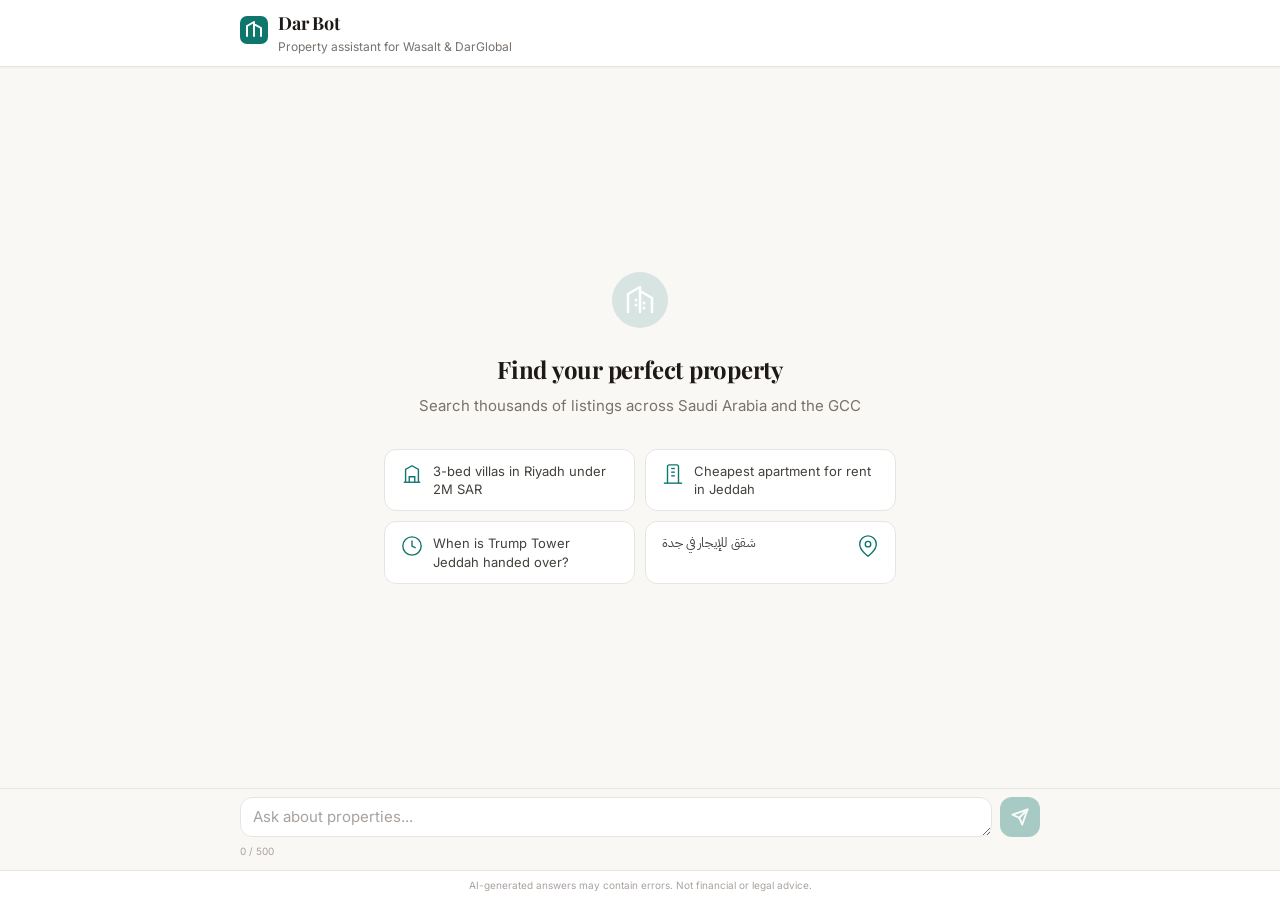
<file: app/static/index.html>
<!DOCTYPE html>
<html lang="en">
<head>
  <meta charset="UTF-8">
  <meta name="viewport" content="width=device-width, initial-scale=1.0">
  <title>Dar Bot - Property Assistant</title>
  <link rel="preconnect" href="https://fonts.googleapis.com">
  <link rel="preconnect" href="https://fonts.gstatic.com" crossorigin>
  <link href="https://fonts.googleapis.com/css2?family=IBM+Plex+Sans+Arabic:wght@400;500;600;700&family=Inter:wght@400;500;600;700&family=Playfair+Display:wght@600;700&display=swap" rel="stylesheet">
  <link rel="stylesheet" href="app.css">
</head>
<body>
  <a href="#main-content" class="skip-link">Skip to main content</a>

  <header class="site-header" role="banner">
    <div class="header-inner">
      <div class="header-brand">
        <div class="logo-mark" aria-hidden="true">
          <svg width="28" height="28" viewBox="0 0 28 28" fill="none">
            <rect width="28" height="28" rx="7" fill="currentColor" class="logo-bg"/>
            <path d="M7 20V10l7-4v14M21 20V12l-7-4" stroke="#fff" stroke-width="2" stroke-linecap="round" stroke-linejoin="round"/>
          </svg>
        </div>
        <div>
          <h1 class="header-title">Dar Bot</h1>
          <p class="header-subtitle">Property assistant for Wasalt &amp; DarGlobal</p>
        </div>
      </div>
    </div>
  </header>

  <main id="main-content" role="main">
    <div class="conversation" id="conversation" role="log" aria-label="Chat conversation">
      <div id="empty-state" class="empty-state">
        <div class="hero">
          <div class="hero-icon" aria-hidden="true">
            <svg width="56" height="56" viewBox="0 0 56 56" fill="none">
              <circle cx="28" cy="28" r="28" fill="currentColor" class="hero-circle"/>
              <path d="M16 40V22l12-7v25M40 40V26l-12-7" stroke="#fff" stroke-width="2.5" stroke-linecap="round" stroke-linejoin="round"/>
              <circle cx="24" cy="28" r="1.5" fill="#fff"/><circle cx="24" cy="33" r="1.5" fill="#fff"/>
              <circle cx="32" cy="31" r="1.5" fill="#fff"/><circle cx="32" cy="36" r="1.5" fill="#fff"/>
            </svg>
          </div>
          <h2 class="hero-title">Find your perfect property</h2>
          <p class="hero-subtitle">Search thousands of listings across Saudi Arabia and the GCC</p>
        </div>
        <div class="example-grid" role="list" aria-label="Example queries">
          <button type="button" class="example-card" role="listitem"
                  data-query="3-bed villas in Riyadh under 2M SAR">
            <span class="example-icon" aria-hidden="true">
              <svg width="22" height="22" viewBox="0 0 24 24" fill="none" stroke="currentColor" stroke-width="1.5"><path d="M3 21h18"/><path d="M5 21V7l7-4 7 4v14"/><path d="M9 21v-6h6v6"/></svg>
            </span>
            <span class="example-text">3-bed villas in Riyadh under 2M SAR</span>
          </button>
          <button type="button" class="example-card" role="listitem"
                  data-query="cheapest apartment for rent in Jeddah">
            <span class="example-icon" aria-hidden="true">
              <svg width="22" height="22" viewBox="0 0 24 24" fill="none" stroke="currentColor" stroke-width="1.5"><path d="M2 22h20"/><path d="M6 22V4a2 2 0 012-2h8a2 2 0 012 2v18"/><path d="M10 6h4"/><path d="M10 10h4"/><path d="M10 14h4"/></svg>
            </span>
            <span class="example-text">Cheapest apartment for rent in Jeddah</span>
          </button>
          <button type="button" class="example-card" role="listitem"
                  data-query="When is Trump Tower Jeddah handed over?">
            <span class="example-icon" aria-hidden="true">
              <svg width="22" height="22" viewBox="0 0 24 24" fill="none" stroke="currentColor" stroke-width="1.5"><circle cx="12" cy="12" r="10"/><path d="M12 6v6l4 2"/></svg>
            </span>
            <span class="example-text">When is Trump Tower Jeddah handed over?</span>
          </button>
          <button type="button" class="example-card" role="listitem" dir="rtl"
                  data-query="شقق للإيجار في جدة">
            <span class="example-icon" aria-hidden="true">
              <svg width="22" height="22" viewBox="0 0 24 24" fill="none" stroke="currentColor" stroke-width="1.5"><path d="M21 10c0 7-9 13-9 13s-9-6-9-13a9 9 0 0118 0z"/><circle cx="12" cy="10" r="3"/></svg>
            </span>
            <span class="example-text">شقق للإيجار في جدة</span>
          </button>
        </div>
      </div>
    </div>
  </main>

  <div class="input-area" role="form" aria-label="Send a message">
    <div class="input-inner">
      <label for="message-input" class="sr-only">Your question</label>
      <div class="input-wrapper">
        <textarea
          id="message-input"
          class="input-field"
          dir="auto"
          rows="1"
          maxlength="500"
          placeholder="Ask about properties..."
          aria-describedby="char-count"
        ></textarea>
        <button type="button" id="btn-send" class="btn-action btn-send" aria-label="Send message">
          <svg width="18" height="18" viewBox="0 0 24 24" fill="none" stroke="currentColor"
               stroke-width="2.5" stroke-linecap="round" stroke-linejoin="round" aria-hidden="true">
            <path d="M22 2L11 13"/><path d="M22 2L15 22L11 13L2 9L22 2Z"/>
          </svg>
        </button>
        <button type="button" id="btn-stop" class="btn-action btn-stop" aria-label="Stop generating" hidden>
          Stop
        </button>
      </div>
      <span id="char-count" class="char-counter" aria-live="polite">0 / 500</span>
    </div>
  </div>

  <div id="sr-announce" class="sr-only" aria-live="polite" aria-atomic="true"></div>

  <footer class="site-footer" role="contentinfo">
    <p>AI-generated answers may contain errors. Not financial or legal advice.</p>
  </footer>

  <script type="module" src="app.js"></script>
</body>
</html>
</file>
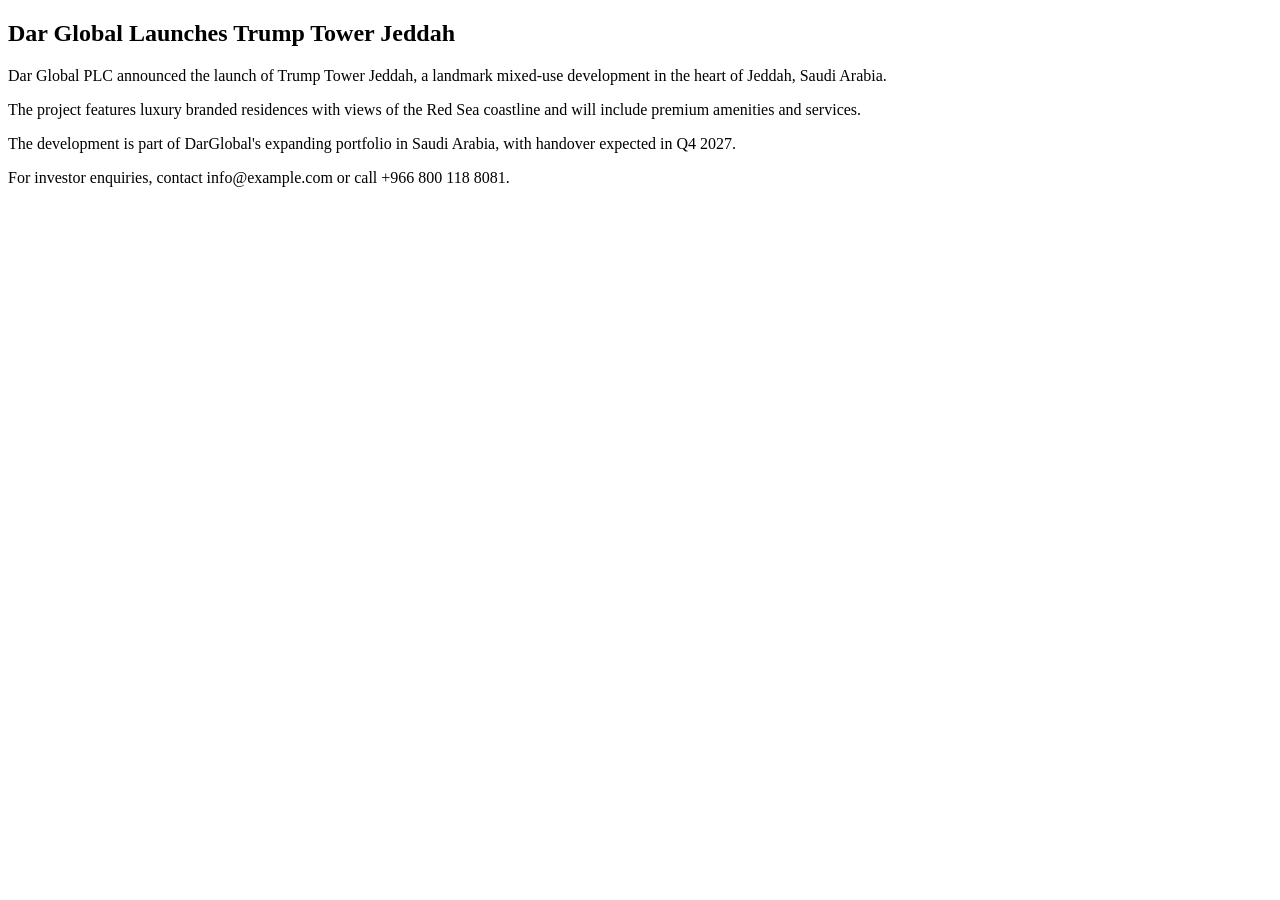
<file: tests/fixtures/darglobal_press_page.html>
<!DOCTYPE html><html lang="en"><head><title>Dar Global Launches Trump Tower Jeddah</title></head><body>
<article>
<h1>Dar Global Launches Trump Tower Jeddah</h1>
<p>Dar Global PLC announced the launch of Trump Tower Jeddah, a landmark mixed-use development in the heart of Jeddah, Saudi Arabia.</p>
<p>The project features luxury branded residences with views of the Red Sea coastline and will include premium amenities and services.</p>
<p>The development is part of DarGlobal's expanding portfolio in Saudi Arabia, with handover expected in Q4 2027.</p>
<p>For investor enquiries, contact info@example.com or call +966 800 118 8081.</p>
</article>
</body></html>
</file>
<file: app/static/app.css>
/* ===================================================================
   Dar Bot -- Premium Gulf real-estate assistant
   Light-first, warm ivory/sand, teal accent, gold highlight.
   Dark mode via prefers-color-scheme. WCAG AA contrast.
   No framework, no build step.
   =================================================================== */

/* --- Light theme (default) --------------------------------------------- */
:root {
  --bg:            #FAF8F5;
  --bg-warm:       #F5F0EB;
  --surface:       #FFFFFF;
  --surface-raised:#FFFFFF;
  --text:          #1C1917;
  --text-secondary:#44403C;
  --text-muted:    #78716C;
  --text-faint:    #A8A29E;
  --accent:        #0F766E;
  --accent-hover:  #0D6560;
  --accent-light:  #CCFBF1;
  --accent-on-lt:  #0F766E;
  --gold:          #B8860B;
  --gold-light:    #FEF3C7;
  --gold-on-lt:    #92400E;
  --price:         #0F766E;
  --border:        #E7E5E4;
  --border-strong: #D6D3D1;
  --card-bg:       #FFFFFF;
  --card-shadow:   0 1px 3px rgba(28,25,23,.06);
  --card-shadow-hi:0 0 0 2px var(--accent), 0 2px 8px rgba(28,25,23,.12);
  --user-bg:       #0F766E;
  --user-text:     #FFFFFF;
  --asst-bg:       #FFFFFF;
  --asst-border:   #E7E5E4;
  --error-bg:      #FEF2F2; --error-text: #991B1B; --error-border: #FECACA;
  --warn-bg:       #FFFBEB; --warn-text:  #92400E; --warn-border:  #FDE68A;
  --info-bg:       #F0FDFA; --info-text:  #0F766E; --info-border:  #99F6E4;
  --success-bg:    #F0FDF4; --success-text:#166534; --success-border:#BBF7D0;
  --neutral-bg:    #F5F5F4; --neutral-text:#57534E; --neutral-border:#D6D3D1;
  --muted-bg:      #FAFAF9; --muted-text: #78716C; --muted-border: #E7E5E4;
  --details-bg:    #FAFAF9;
  --radius:        12px;
  --radius-sm:     8px;
  --radius-lg:     16px;
  --shadow-sm:     0 1px 2px rgba(28,25,23,.05);
  --shadow-md:     0 4px 12px rgba(28,25,23,.08);
  --font-ui:       'Inter', -apple-system, BlinkMacSystemFont, "Segoe UI", Roboto, sans-serif;
  --font-display:  'Playfair Display', Georgia, 'Times New Roman', serif;
  --font-arabic:   'IBM Plex Sans Arabic', 'Inter', sans-serif;
}

/* --- Dark theme -------------------------------------------------------- */
@media (prefers-color-scheme: dark) {
  :root {
    --bg:            #1A1512;
    --bg-warm:       #211C17;
    --surface:       #292420;
    --surface-raised:#332E29;
    --text:          #F5F0EB;
    --text-secondary:#D6D3D1;
    --text-muted:    #A8A29E;
    --text-faint:    #78716C;
    --accent:        #5EEAD4;
    --accent-hover:  #2DD4BF;
    --accent-light:  #1A3A35;
    --accent-on-lt:  #5EEAD4;
    --gold:          #FBBF24;
    --gold-light:    #3B2E10;
    --gold-on-lt:    #FBBF24;
    --price:         #5EEAD4;
    --border:        #3D3835;
    --border-strong: #57534E;
    --card-bg:       #292420;
    --card-shadow:   0 1px 3px rgba(0,0,0,.2);
    --card-shadow-hi:0 0 0 2px var(--accent), 0 2px 8px rgba(0,0,0,.3);
    --user-bg:       #0F766E;
    --user-text:     #FFFFFF;
    --asst-bg:       #292420;
    --asst-border:   #3D3835;
    --error-bg: #3B1111; --error-text: #FCA5A5; --error-border: #7F1D1D;
    --warn-bg:  #3B2E10; --warn-text:  #FDE68A; --warn-border:  #78350F;
    --info-bg:  #0D3330; --info-text:  #5EEAD4; --info-border:  #134E4A;
    --success-bg:#052E16;--success-text:#6EE7B7;--success-border:#14532D;
    --neutral-bg:#292420;--neutral-text:#A8A29E;--neutral-border:#3D3835;
    --muted-bg:  #292420;--muted-text: #A8A29E;--muted-border: #3D3835;
    --details-bg:#292420;
  }
}

/* --- Reset ------------------------------------------------------------- */
*, *::before, *::after { box-sizing: border-box; }
[hidden] { display: none !important; }
html { font-size: 16px; -webkit-text-size-adjust: 100%; }
body {
  margin: 0;
  font-family: var(--font-ui);
  background: var(--bg);
  color: var(--text);
  line-height: 1.55;
  min-height: 100vh;
  display: flex;
  flex-direction: column;
}

/* --- Focus ------------------------------------------------------------- */
:focus-visible { outline: 2px solid var(--accent); outline-offset: 2px; }

/* --- Skip link --------------------------------------------------------- */
.skip-link {
  position: absolute; left: -9999px; z-index: 999;
  padding: .5rem 1rem; background: var(--accent); color: #fff;
  text-decoration: none; border-radius: var(--radius-sm); font-weight: 600; font-size: .875rem;
}
.skip-link:focus { left: 1rem; top: 1rem; }

/* --- Header ------------------------------------------------------------ */
.site-header {
  flex-shrink: 0;
  background: var(--surface);
  border-bottom: 1px solid var(--border);
  box-shadow: var(--shadow-sm);
}
.header-inner {
  max-width: 52rem; margin: 0 auto; padding: .625rem 1rem;
}
.header-brand {
  display: flex; align-items: center; gap: .625rem;
}
.logo-mark { color: var(--accent); flex-shrink: 0; }
.header-title {
  margin: 0; font-family: var(--font-display); font-size: 1.125rem;
  font-weight: 700; color: var(--text); letter-spacing: -.01em;
}
.header-subtitle {
  margin: 0; font-size: .75rem; color: var(--text-muted);
}

/* --- Main -------------------------------------------------------------- */
main {
  flex: 1; max-width: 52rem; width: 100%; margin: 0 auto;
  padding: 1rem 1rem 0; display: flex; flex-direction: column; overflow-y: auto;
}
.conversation {
  flex: 1; display: flex; flex-direction: column; gap: 1.5rem; padding-bottom: 1rem;
}

/* --- Empty state / hero ------------------------------------------------ */
.empty-state {
  display: flex; flex-direction: column; align-items: center;
  justify-content: center; text-align: center; padding: 2rem 1rem; flex: 1;
}
.empty-state.hidden { display: none; }
.hero { margin-bottom: 2rem; }
.hero-icon { color: var(--accent); margin-bottom: 1rem; }
.hero-circle { opacity: .15; }
.hero-title {
  font-family: var(--font-display); font-size: 1.5rem; font-weight: 700;
  color: var(--text); margin: 0 0 .375rem; letter-spacing: -.01em;
}
.hero-subtitle {
  font-size: .9375rem; color: var(--text-muted); margin: 0; max-width: 28rem;
}

/* Example cards grid */
.example-grid {
  display: grid; grid-template-columns: 1fr 1fr; gap: .625rem;
  max-width: 32rem; width: 100%;
}
.example-card {
  display: flex; align-items: flex-start; gap: .625rem;
  padding: .75rem 1rem;
  background: var(--surface); border: 1px solid var(--border);
  border-radius: var(--radius); cursor: pointer; text-align: left;
  font-family: inherit; font-size: .8125rem; color: var(--text-secondary);
  transition: border-color .15s, box-shadow .15s;
  line-height: 1.4;
}
.example-card:hover {
  border-color: var(--accent); box-shadow: var(--shadow-md);
}
.example-icon { color: var(--accent); flex-shrink: 0; margin-top: 1px; }
.example-text { flex: 1; }

/* --- Turn -------------------------------------------------------------- */
.turn { display: flex; flex-direction: column; gap: .625rem; }

/* --- User bubble ------------------------------------------------------- */
.bubble-user {
  align-self: flex-end; max-width: 75%;
  background: var(--user-bg); color: var(--user-text);
  padding: .5rem .875rem;
  border-radius: var(--radius-lg) var(--radius-lg) var(--radius-sm) var(--radius-lg);
  white-space: pre-wrap; word-break: break-word;
  font-size: .9375rem; line-height: 1.5;
}

/* --- Assistant panel --------------------------------------------------- */
.bubble-assistant {
  align-self: flex-start; max-width: 100%;
  display: flex; flex-direction: column; gap: 0;
}
.asst-header {
  display: flex; align-items: center; gap: .5rem; margin-bottom: .375rem;
}
.asst-avatar {
  width: 1.5rem; height: 1.5rem; border-radius: 50%;
  background: var(--accent); color: #fff;
  display: flex; align-items: center; justify-content: center;
  font-size: .625rem; font-weight: 700; flex-shrink: 0;
}
.asst-name {
  font-size: .75rem; font-weight: 600; color: var(--text-muted);
  text-transform: uppercase; letter-spacing: .04em;
}

/* --- Answer text ------------------------------------------------------- */
.answer-text {
  background: var(--asst-bg); border: 1px solid var(--asst-border);
  border-radius: var(--radius); padding: .75rem 1rem;
  white-space: pre-wrap; word-break: break-word;
  line-height: 1.65; font-size: .9375rem; color: var(--text);
  box-shadow: var(--shadow-sm);
}
.answer-text.streaming::after {
  content: ""; display: inline-block; width: 2px; height: 1em;
  background: var(--accent); margin-left: 1px; vertical-align: text-bottom;
  animation: cursor-blink 1s step-end infinite;
}
@keyframes cursor-blink { 0%,100%{opacity:1} 50%{opacity:0} }

.answer-text .citation-link {
  display: inline-flex; align-items: center; justify-content: center;
  font-size: .625rem; font-weight: 700; color: var(--accent);
  background: var(--accent-light); border-radius: 3px;
  padding: 0 .25rem; text-decoration: none; cursor: pointer;
  border: none; vertical-align: super; line-height: 1;
  margin: 0 1px; font-family: inherit; transition: background .1s, color .1s;
}
.answer-text .citation-link:hover,
.answer-text .citation-link:focus-visible {
  background: var(--accent); color: #fff;
}
.answer-text ul { margin: .25rem 0; padding-left: 1.25rem; }
.answer-text li { margin: .125rem 0; }

/* --- Typing indicator -------------------------------------------------- */
.typing-indicator {
  display: inline-flex; align-items: center; gap: 5px;
  padding: .625rem .875rem;
  background: var(--asst-bg); border: 1px solid var(--asst-border);
  border-radius: var(--radius); width: fit-content; box-shadow: var(--shadow-sm);
}
.typing-dot {
  width: 6px; height: 6px; border-radius: 50%; background: var(--text-muted);
  animation: typing-bounce 1.4s infinite ease-in-out both;
}
.typing-dot:nth-child(2) { animation-delay: .16s; }
.typing-dot:nth-child(3) { animation-delay: .32s; }
@keyframes typing-bounce {
  0%,80%,100% { transform: scale(.6); opacity: .4; }
  40% { transform: scale(1); opacity: 1; }
}

/* --- Compact source cards (horizontal strip BELOW answer) -------------- */
.cards-strip {
  display: flex; gap: .5rem; overflow-x: auto;
  padding: .25rem 0 .375rem; scroll-snap-type: x mandatory;
  -webkit-overflow-scrolling: touch; margin-top: .5rem;
}
.cards-strip::-webkit-scrollbar { height: 3px; }
.cards-strip::-webkit-scrollbar-thumb { background: var(--border-strong); border-radius: 3px; }

.cards-header {
  display: flex; align-items: center; gap: .5rem; margin-top: .5rem;
  font-size: .75rem; color: var(--text-muted); font-weight: 600;
}
.cards-toggle {
  font-size: .6875rem; color: var(--accent); background: none; border: none;
  cursor: pointer; font-family: inherit; font-weight: 600; padding: 0;
  text-decoration: underline; text-underline-offset: 2px;
}
.cards-toggle:hover { color: var(--accent-hover); }

.source-card {
  flex: 0 0 15rem; scroll-snap-align: start;
  background: var(--card-bg); border: 1px solid var(--border);
  border-radius: var(--radius-sm); padding: .625rem .75rem;
  box-shadow: var(--card-shadow);
  display: flex; flex-direction: column; gap: .25rem;
  transition: box-shadow .2s, border-color .2s;
  min-height: 0;
}
.source-card:hover { box-shadow: var(--shadow-md); }
.source-card:target, .source-card.highlight {
  border-color: var(--accent); box-shadow: var(--card-shadow-hi);
}

/* Card internals */
.card-top { display: flex; align-items: flex-start; gap: .5rem; }
.card-icon-tile {
  width: 2rem; height: 2rem; border-radius: var(--radius-sm);
  background: var(--accent-light); color: var(--accent-on-lt);
  display: flex; align-items: center; justify-content: center; flex-shrink: 0;
}
.card-body { flex: 1; min-width: 0; }
.card-price {
  font-family: var(--font-display); font-size: .9375rem; font-weight: 700;
  color: var(--price); line-height: 1.2; margin-bottom: .0625rem;
  white-space: nowrap; overflow: hidden; text-overflow: ellipsis;
}
.card-title-line {
  font-size: .75rem; color: var(--text-secondary); font-weight: 500;
  white-space: nowrap; overflow: hidden; text-overflow: ellipsis;
  line-height: 1.3;
}
.card-chips {
  display: flex; flex-wrap: wrap; gap: .1875rem; margin-top: .25rem;
}
.card-chip {
  font-size: .625rem; font-weight: 600; padding: .0625rem .375rem;
  border-radius: 999px; background: var(--neutral-bg); color: var(--neutral-text);
  border: 1px solid var(--border); white-space: nowrap;
}
.card-location {
  font-size: .6875rem; color: var(--text-muted); line-height: 1.3;
  white-space: nowrap; overflow: hidden; text-overflow: ellipsis;
}
.card-footer {
  display: flex; align-items: center; justify-content: space-between;
  margin-top: auto; padding-top: .25rem;
}
.card-source-badge {
  font-size: .5625rem; font-weight: 600; color: var(--text-faint);
  text-transform: uppercase; letter-spacing: .04em;
}
.card-index {
  font-size: .5625rem; font-weight: 700; color: var(--accent);
  background: var(--accent-light); border-radius: 50%;
  width: 1.125rem; height: 1.125rem;
  display: inline-flex; align-items: center; justify-content: center;
}
a.card-link {
  font-size: .625rem; font-weight: 600; color: var(--accent);
  text-decoration: none;
}
a.card-link:hover { text-decoration: underline; }

/* Card description clamp (hidden by default) */
.card-desc {
  font-size: .6875rem; color: var(--text-muted); line-height: 1.35;
  display: -webkit-box; -webkit-line-clamp: 2; -webkit-box-orient: vertical;
  overflow: hidden; margin-top: .125rem;
}
.card-desc.expanded { -webkit-line-clamp: unset; }
.card-desc-toggle {
  font-size: .625rem; color: var(--accent); background: none; border: none;
  cursor: pointer; padding: 0; font-family: inherit; margin-top: .0625rem;
}

/* --- Notices ----------------------------------------------------------- */
.notice {
  font-size: .8125rem; padding: .4375rem .75rem;
  border-radius: var(--radius-sm); border: 1px solid; line-height: 1.5;
  margin-top: .375rem;
}
.notice-info   { background:var(--info-bg);   color:var(--info-text);   border-color:var(--info-border); }
.notice-error,
.notice-fatal  { background:var(--error-bg);  color:var(--error-text);  border-color:var(--error-border); }
.notice-warn   { background:var(--warn-bg);   color:var(--warn-text);   border-color:var(--warn-border); }
.notice-stopped{ background:var(--neutral-bg); color:var(--neutral-text);border-color:var(--neutral-border);}

/* --- Answer mode label ------------------------------------------------- */
.mode-label {
  font-size: .8125rem; font-weight: 500; padding: .4375rem .75rem;
  border-radius: var(--radius-sm); border: 1px solid; line-height: 1.5;
  margin-top: .375rem;
}
.mode-label-muted  { background:var(--muted-bg);  color:var(--muted-text);  border-color:var(--muted-border); }
.mode-label-neutral{ background:var(--neutral-bg); color:var(--neutral-text);border-color:var(--neutral-border);}
.mode-label-info   { background:var(--info-bg);    color:var(--info-text);   border-color:var(--info-border); }
.mode-label-warn   { background:var(--warn-bg);    color:var(--warn-text);   border-color:var(--warn-border); }

/* --- Badges ------------------------------------------------------------ */
.badges-row { display: flex; flex-wrap: wrap; gap: .3125rem; align-items: flex-start; margin-top: .375rem; }
.badge {
  display: inline-flex; align-items: center; gap: .25rem;
  font-size: .6875rem; font-weight: 600; padding: .1875rem .5rem;
  border-radius: var(--radius-sm); border: 1px solid;
}
.badge-unverified { background:var(--warn-bg); color:var(--warn-text); border-color:var(--warn-border); }
.badge-unverified::before { content:"\26A0\FE0F"; }
.badge-truncated  { background:var(--info-bg); color:var(--info-text); border-color:var(--info-border); }
.badge-truncated::before  { content:"\2702\FE0E"; }
.badge-failures { font-size: .6875rem; margin-top: .1875rem; }
.badge-failures summary { cursor: pointer; color: var(--warn-text); font-weight: 600; }
.badge-failures ul { margin: .25rem 0 0 1rem; padding: 0; list-style: disc; font-weight: 400; color: var(--text); }

/* --- Response details toggle ------------------------------------------- */
.response-details {
  font-size: .6875rem; color: var(--text-faint); margin-top: .375rem;
  border: 1px solid var(--border); border-radius: var(--radius-sm);
  background: var(--details-bg); overflow: hidden;
}
.response-details summary {
  cursor: pointer; padding: .3125rem .625rem; font-weight: 500;
  color: var(--text-faint); display: flex; align-items: center; gap: .375rem;
  user-select: none; font-size: .6875rem;
}
.response-details summary:hover { color: var(--text-muted); }
.response-details[open] summary { border-bottom: 1px solid var(--border); }
.summary-badges { display: inline-flex; gap: .25rem; margin-left: auto; }
.summary-tag {
  font-size: .5625rem; font-weight: 600; padding: .0625rem .3125rem;
  border-radius: 999px; text-transform: uppercase; letter-spacing: .03em;
}
.summary-tag-cached { background:var(--success-bg); color:var(--success-text); border:1px solid var(--success-border); }
.summary-tag-warn   { background:var(--warn-bg);    color:var(--warn-text);    border:1px solid var(--warn-border); }
.details-content {
  padding: .375rem .625rem; display: flex; flex-wrap: wrap;
  gap: .1875rem .75rem; align-items: baseline;
}
.detail-item { white-space: nowrap; }
.detail-label { font-weight: 600; color: var(--text-muted); }

/* --- Input area -------------------------------------------------------- */
.input-area {
  flex-shrink: 0; position: sticky; bottom: 0;
  background: var(--bg); padding: .5rem 0; border-top: 1px solid var(--border);
}
.input-inner { max-width: 52rem; margin: 0 auto; padding: 0 1rem; }
.input-wrapper { display: flex; gap: .5rem; align-items: flex-end; }
.input-field {
  flex: 1; min-height: 2.5rem; max-height: 8rem;
  padding: .5rem .75rem; border: 1px solid var(--border);
  border-radius: var(--radius); font-family: inherit; font-size: .9375rem;
  line-height: 1.4; color: var(--text); background: var(--surface); resize: vertical;
}
.input-field::placeholder { color: var(--text-faint); }
.input-field:focus {
  border-color: var(--accent);
  box-shadow: 0 0 0 3px color-mix(in srgb, var(--accent) 15%, transparent);
}
.input-field:disabled { background: var(--bg); cursor: not-allowed; opacity: .6; }
.char-counter {
  font-size: .625rem; color: var(--text-faint); text-align: right;
  margin-top: .125rem; min-height: .875rem;
}
.char-counter.over-limit { color: var(--error-text); font-weight: 600; }

.btn-action {
  display: inline-flex; align-items: center; justify-content: center;
  height: 2.5rem; border: none; border-radius: var(--radius);
  cursor: pointer; flex-shrink: 0; transition: background .15s, opacity .15s;
  font-family: inherit;
}
.btn-send {
  width: 2.5rem; background: var(--accent); color: #fff;
}
.btn-send:hover:not(:disabled) { background: var(--accent-hover); }
.btn-send:disabled { opacity: .35; cursor: not-allowed; }
.btn-stop {
  padding: 0 .875rem; background: var(--neutral-bg); color: var(--text-secondary);
  border: 1px solid var(--border); font-size: .8125rem; font-weight: 600;
}
.btn-stop:hover { background: var(--border); }

/* --- Footer ------------------------------------------------------------ */
.site-footer {
  flex-shrink: 0; background: var(--surface); border-top: 1px solid var(--border);
  padding: .4375rem 1rem; font-size: .625rem; color: var(--text-faint);
  text-align: center; line-height: 1.5;
}
.site-footer p { margin: 0; }

/* --- Responsive -------------------------------------------------------- */
@media (max-width: 640px) {
  main { padding: .5rem .5rem 0; }
  .input-inner { padding: 0 .5rem; }
  .header-inner { padding: .5rem .75rem; }
  .source-card { flex: 0 0 13rem; }
  .bubble-user { max-width: 88%; }
  .example-grid { grid-template-columns: 1fr; max-width: 20rem; }
  .hero-title { font-size: 1.25rem; }
  .empty-state { padding: 1.5rem .5rem; }
}
@media (min-width: 641px) {
  .source-card { flex: 0 0 15rem; }
}

/* --- RTL --------------------------------------------------------------- */
[dir="rtl"] .card-chips { flex-direction: row-reverse; }
[dir="rtl"] .answer-text ul { padding-left: 0; padding-right: 1.25rem; }
[dir="rtl"] .example-card { text-align: right; }
[dir="rtl"] .bubble-user {
  border-radius: var(--radius-lg) var(--radius-lg) var(--radius-lg) var(--radius-sm);
}

/* Arabic font */
[lang="ar"], [lang="ar"] .answer-text, [dir="rtl"] {
  font-family: var(--font-arabic);
}

/* --- Utilities --------------------------------------------------------- */
.sr-only {
  position: absolute; width: 1px; height: 1px; padding: 0; margin: -1px;
  overflow: hidden; clip: rect(0,0,0,0); white-space: nowrap; border: 0;
}
</file>
